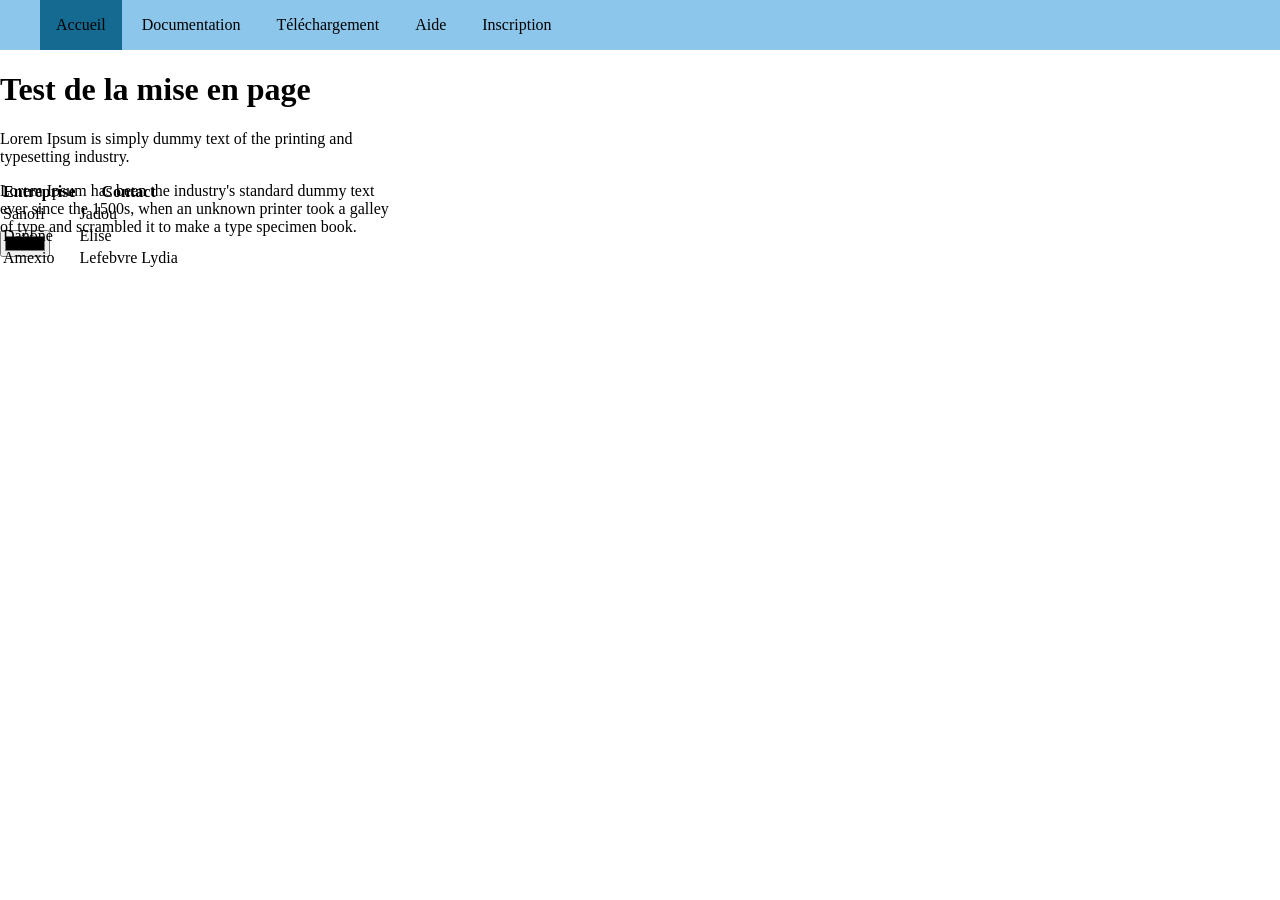
<file: index.html>
﻿<!DOCTYPE html>

<html lang="en" xmlns="http://www.w3.org/1999/xhtml">
<head>
    <meta charset="utf-8" />
    <link rel="stylesheet" href="style.css">
    <title></title>
</head>
<body>
    <ul class="myMenu">
        <li class="active">Accueil</li>
        <li>Documentation</li>
        <li>Téléchargement</li>
        <li>Aide</li>
        <li>Inscription</li>
    </ul>

    <h1>Test de la mise en page</h1>
    <div tabindex="0" id="Paragraphe">
        <p>Lorem Ipsum is simply dummy text of the printing and typesetting industry.</p>
        <p>Lorem Ipsum has been the industry's standard dummy text ever since the 1500s, when an unknown printer took a galley of type and scrambled it to make a type specimen book.</p>
    </div>
    <div tabindex="0" id="essai">

        <table>
            <!--Nom des colonnes -->
            <tr>
                <th>Entreprise</th>
                <th>Contact</th>
            </tr>
            <tr>
                <!--Ligne 1 -->
                <td>Sanofi</td>
                <td>Jadou</td>
            </tr>
            <tr>
                <!--Ligne 2 -->
                <td>Danone</td>
                <td>Elise</td>
            </tr>
            <tr>
                <!--Ligne 3 -->
                <td>Amexio</td>
                <td>Lefebvre Lydia</td>
            </tr>
        </table>
    </div>

    <input type="color" id="colorPicker">
    <script src="main.js"></script>
</body>
</html>
</file>
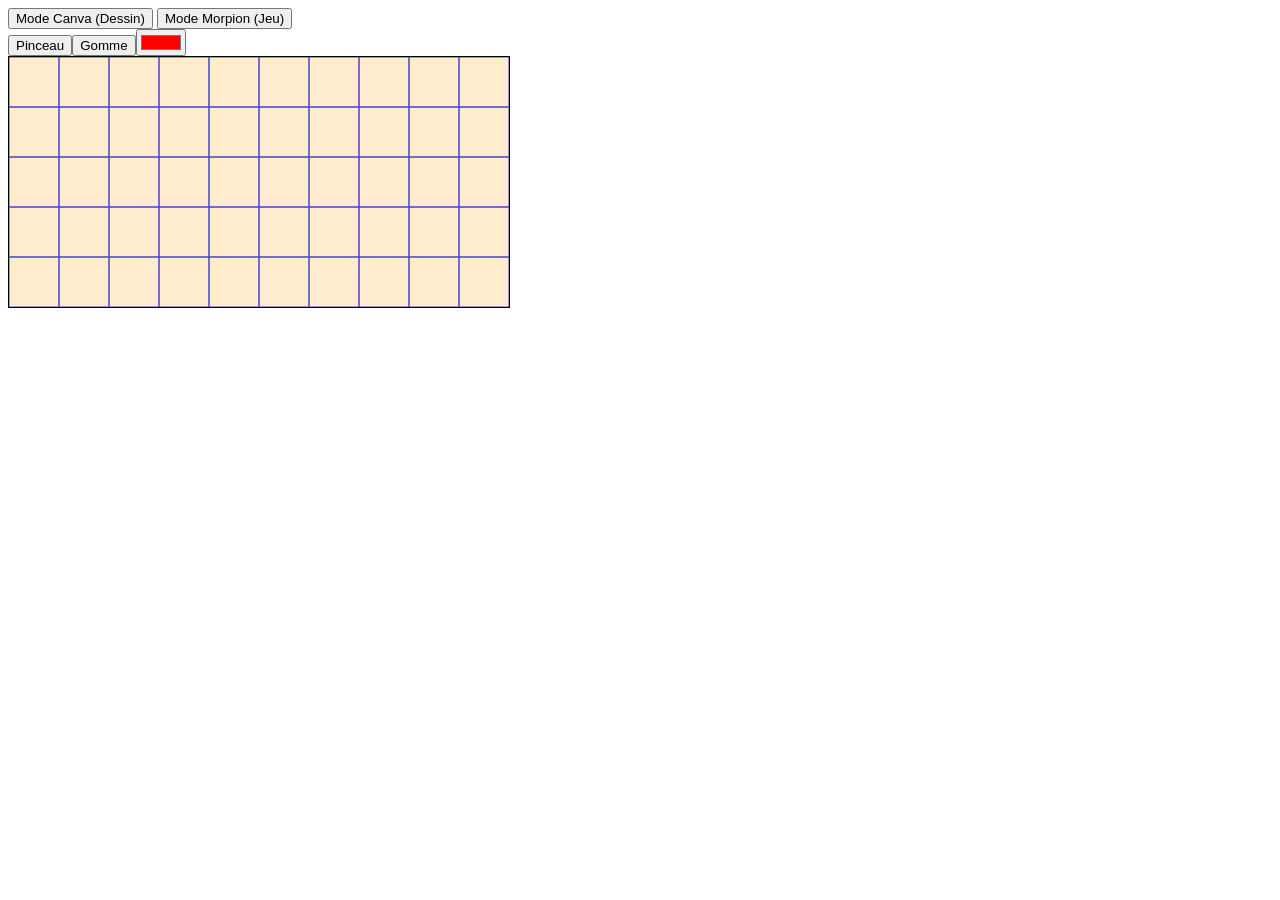
<file: canva.html>
﻿<!DOCTYPE html>

<html lang="en" xmlns="http://www.w3.org/1999/xhtml">
<head>
    <meta charset="utf-8" />
    <title>Éditeur Pixel-Art</title>
    <link rel="stylesheet" href="mycss.css">
</head>
<body>
    <div id="menu">
        <button id="btnGoCanvas">Mode Canva (Dessin)</button>
        <button id="btnGoMorpion">Mode Morpion (Jeu)</button>
    </div>

    <div id="tools">
    </div>

    <canvas id="myCanvas" width="500" height="250" style="background-color: blanchedalmond; border: 1px solid #000;"></canvas>
    <script src="myscript.js"></script>
</body>
</html>
</file>
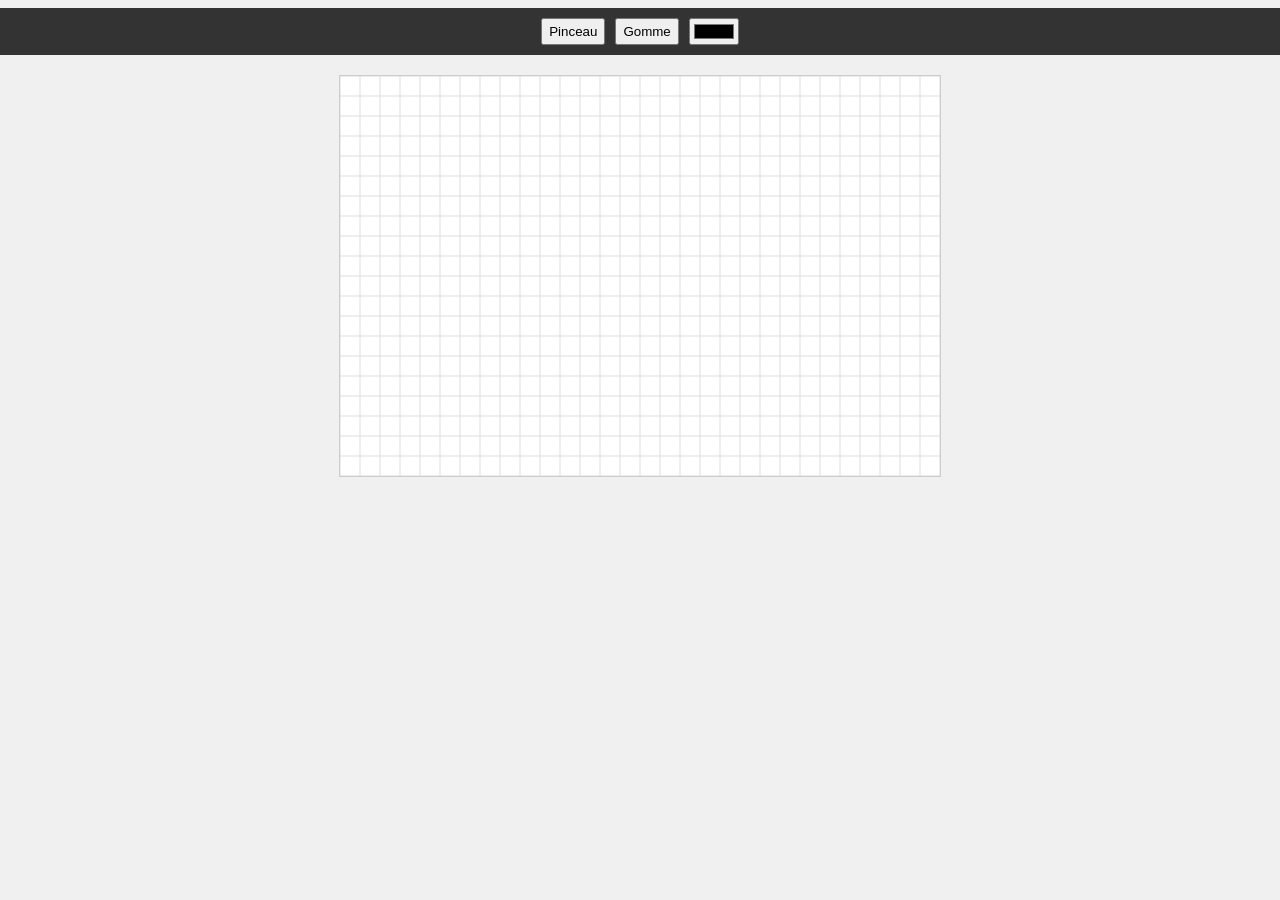
<file: canvas.html>
<!DOCTYPE html>
<html lang="fr">
<head>
    <title>Éditeur Pixel-Art</title>
    <link rel="stylesheet" href="canva.css">
    <script src="./scriptcanva.js" defer></script>
</head>

<body>
        <div id="tools">
            <!-- Vos outils de dessin ici -->
        </div>
    <canvas id="myCanvas"></canvas>
</body>
</html>
</file>
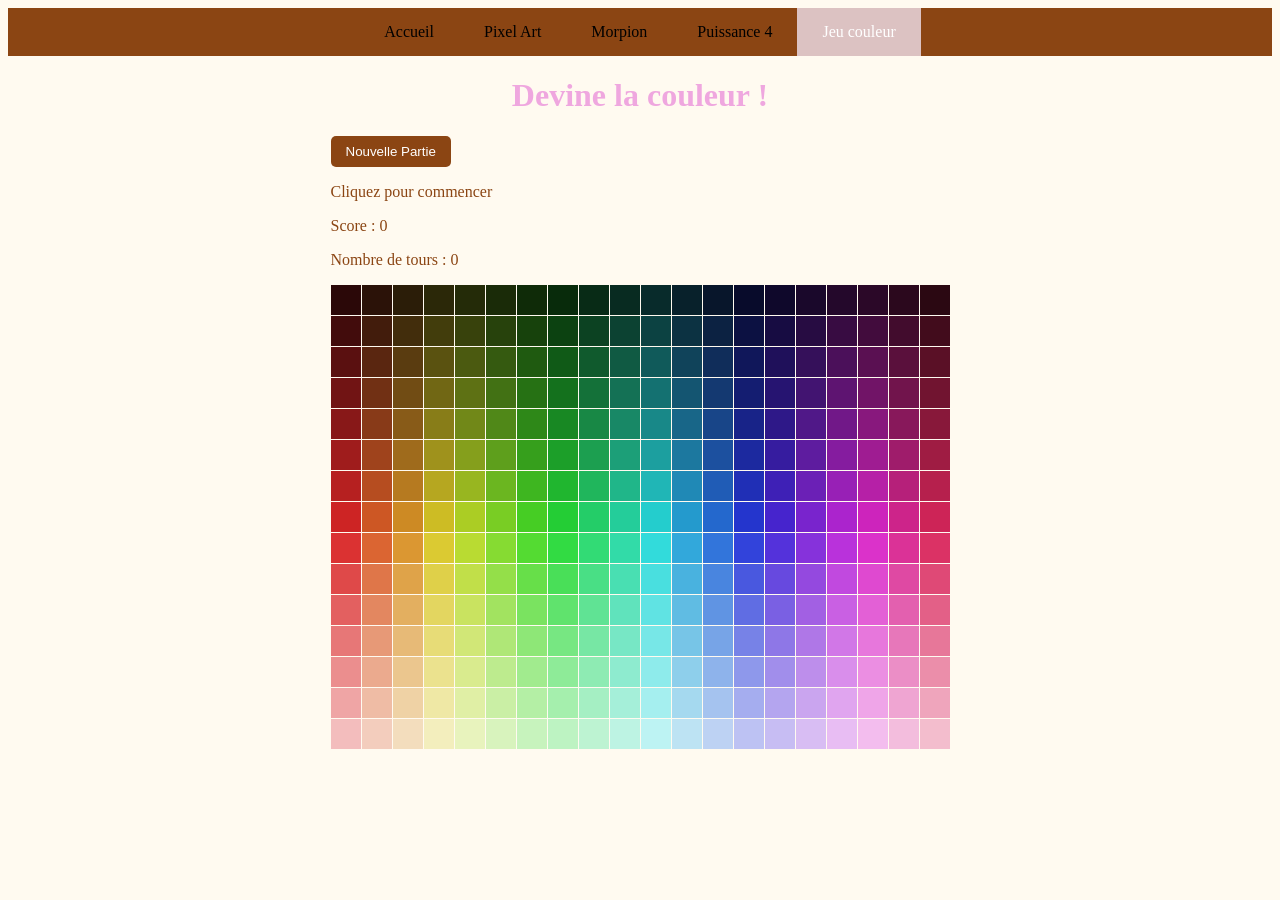
<file: jeucouleur.html>
<!DOCTYPE html>
<html lang="fr">
<head>
    <meta charset="utf-8"/>
    <title>Devine la couleur - Canvas</title>
    <link rel="stylesheet" href="globalcss.css" />
    <script src="hues_cues.js" defer></script> <!--defer permet une utilisation executable h24 partout-->
</head>
<body>
    <!--Menu-->
    <ul class="myMenu">
        <li><a href="accueil_livrable.html">Accueil</a></li>
        <li><a href="canva_livrable.html">Pixel Art</a></li>
        <li><a href="morpion.html">Morpion</a></li>
        <li><a href="puissance4.html">Puissance 4</a></li>
        <li class="active"><a href="jeucouleur.html">Jeu couleur</a></li>
    </ul>
    <div id="game-container">
        <h1>Devine la couleur !</h1>
        <div id="go">
            <button id="btn-start">Nouvelle Partie</button>
            <p id="hint">Cliquez pour commencer</p>
            <p id="message"></p>
            <p>Score : <span id="score">0</span></p>
            <p>Nombre de tours : <span id="turns">0</span></p>
        </div>
        <div id="grid"></div>
    </div>
</body>
</html>
</file>
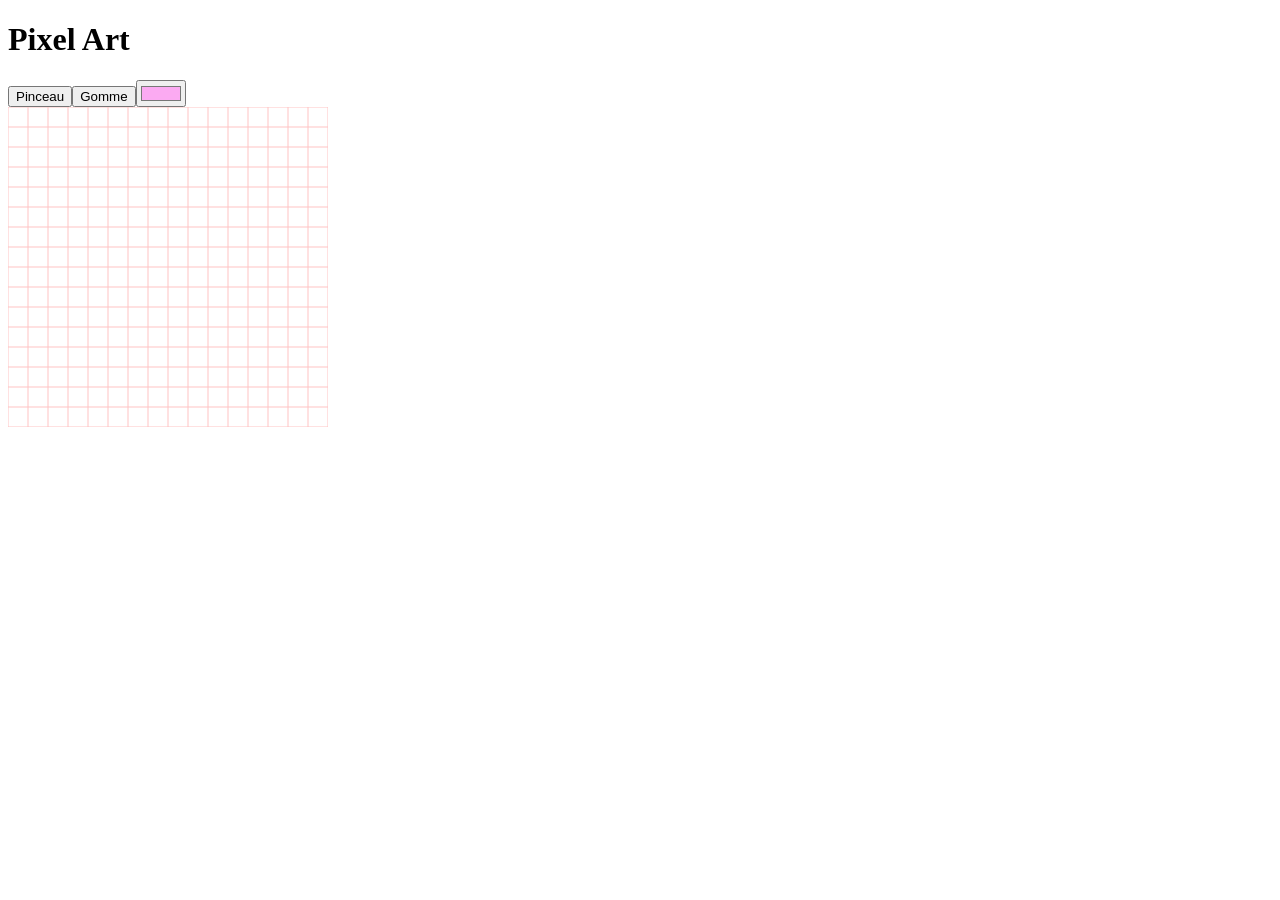
<file: pixel_art.html>
<!DOCTYPE html>
<html lang="fr">
    <head>
        <meta charset="UTF-8" />
        <title>Pixel Art</title>
        <!--<link rel="stylesheet" href="pixel.css" />-->
        <script src="pixel.js" defer></script> <!--A faire-->
    </head>
    <body>
        <h1>Pixel Art</h1>
        <div id="tools">
            <!--les outils de dessin-->
        </div>
        <canvas id="myCanvas"></canvas>
    </body>
</html>
</file>
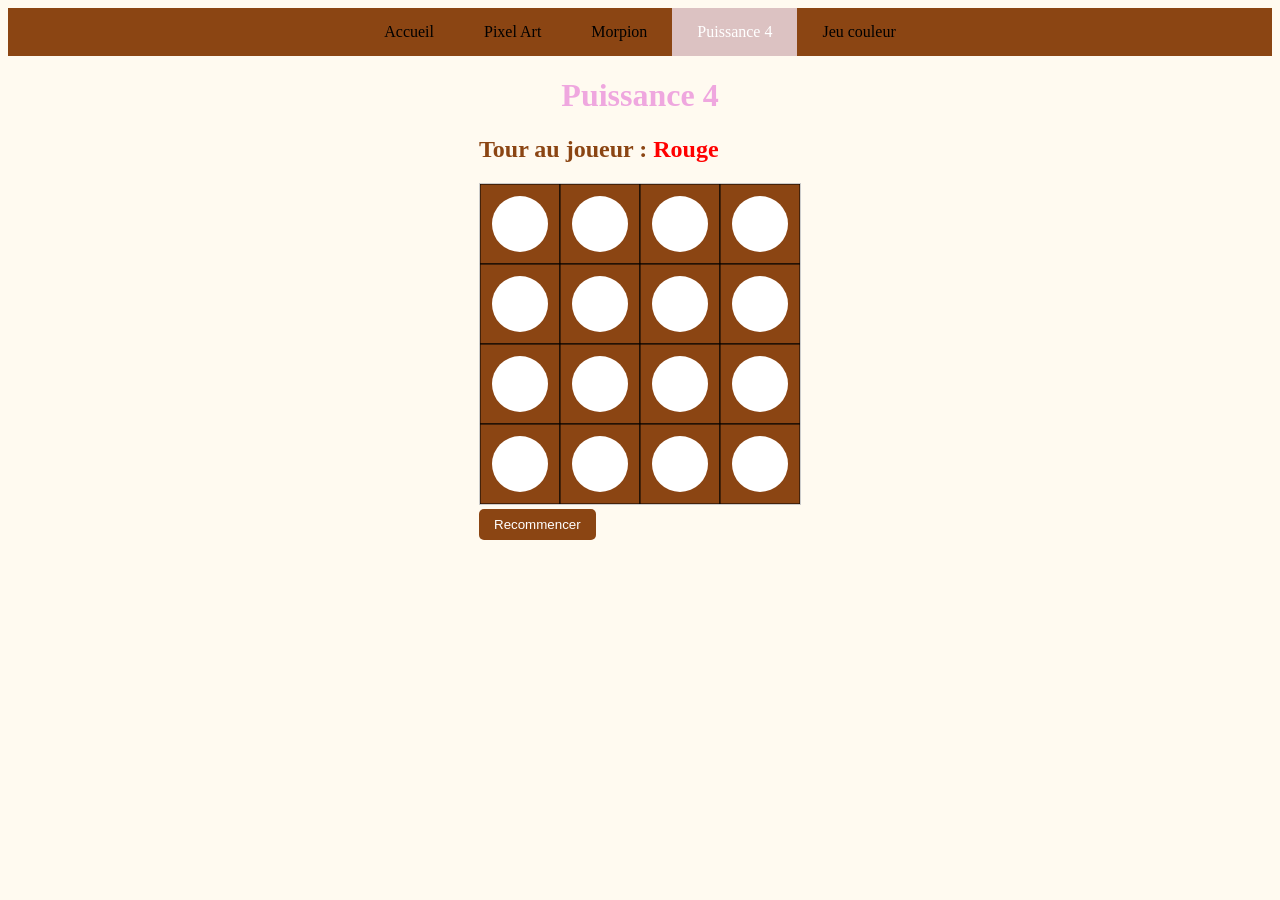
<file: puissance4.html>
﻿<!DOCTYPE html>
<html lang="fr">
<head>
    <meta charset="UTF-8">
    <title>Puissance 4 - Canvas</title>
    <link rel="stylesheet" href="globalcss.css">
</head>
<body>
    <! -- Menu  -->
    <ul class="myMenu">
        <li><a href="accueil_livrable.html">Accueil</a></li>
        <li><a href="canva_livrable.html">Pixel Art</a></li>
        <li><a href="morpion.html">Morpion</a></li>
        <li class="active"><a href="puissance4.html">Puissance 4</a></li>
        <li><a href="jeucouleur.html">Jeu couleur</a></li>
    </ul>

    <div id="game-container">
        <h1>Puissance 4</h1>
        <h2 id="status">Tour au joueur : <span id="current-player" style="color: red;">Rouge</span></h2>
        <canvas id="gameCanvas"></canvas>
        <br>
        <button onclick="resetGame()">Recommencer</button>
    </div>
    <script src="puissance4.js"></script>
</body>
</html>
</file>
<file: style.css>
﻿body {
    margin: 0em;
}

.myMenu {
    background-color: #8cc6eb;
    margin: 0em;
}

    .myMenu li {
        display: inline-block;
        padding: 1em;
        cursor: pointer;
    }

.active {
    background-color: #146a90;
}
div {
    width: 400px;
    height: 50px;
    background-color: var(--primary-color);
    position: relative;
    top: 0;
    left: 0;
}
</file>
<file: mycss.css>
﻿body
{
}
</file>
<file: canva.css>
body {
    display: flex;
    flex-direction: column;
    align-items: center;
    background-color: #f0f0f0;
    font-family: sans-serif;
}

#tools {
    padding: 10px;
    background-color: #333;
    width: 100%;
    display: flex;
    justify-content: center;
    gap: 10px;
    margin-bottom: 20px;
}

canvas {
    background-color: white;
    border: 1px solid #ccc;
    cursor: crosshair;
}
</file>
<file: globalcss.css>
﻿body {
    background-color: floralwhite;
    display: flex;
    justify-content: center;
    align-items: center;
    flex-direction: column;
    height: 100%;
    color: saddlebrown;
}
/* CSS POUR LE CAPTCHA ELISE */
h1 {
    color: rgb(239, 167, 223);
    text-align: center;
}

img {
    width: 200px;
}

    img:hover {
        transform: scale(1.2);
    }

#captcha-box {
    display: flex;
    flex-direction: column;
    align-items: center;
}

button {
    padding: 8px 15px;
    border: none;
    border-radius: 5px;
    background-color: saddlebrown;
    color: white;
    cursor: pointer;
    transition: 0.3s;
}

    button:hover {
        background-color: #5a2d0c;
    }

/* ===== BOUTONS PRECEDENT / SUIVANT ===== */
#button {
    margin-top: 15px;
    display: flex;
    gap: 10px;
    justify-content: center;
}

/* CSS POUR LE CANVA PIXEL ART SOFIA */

#tools {
    padding: 10px;
    background-color: #333;
    width: 100%;
    display: flex;
    justify-content: center;
    gap: 10px;
    margin-bottom: 20px;
}

canvas {
    background-color: white;
    border: 1px solid #ccc;
    cursor: crosshair;
}
.myMenu {
    background-color: saddlebrown;
    width: 100%;
    display: flex;
    margin: 0em;
    padding: 0; /* Supprime le décalage par défaut des listes */
    text-align: center;
    justify-content: center;
    list-style-type: none;
}

.myMenu li {
    display: inline-block;
    padding: 15px 25px; /* Un peu plus d'espace pour le confort */
    cursor: pointer;
    color: #000000; /* Couleur du texte */
    transition: 0.3s;
}

    .myMenu li.active {
        background-color: #dcc2c2;
        color: white;
    }
    .myMenu li a {
        text-decoration: none; /* Enlève le soulignement */
        color: inherit; /* Le lien prend la même couleur que le texte du li */
        display: block; /* Permet de cliquer sur tout le bouton, pas juste le texte */
        width: 100%;
        height: 100%;
    }
</file>
